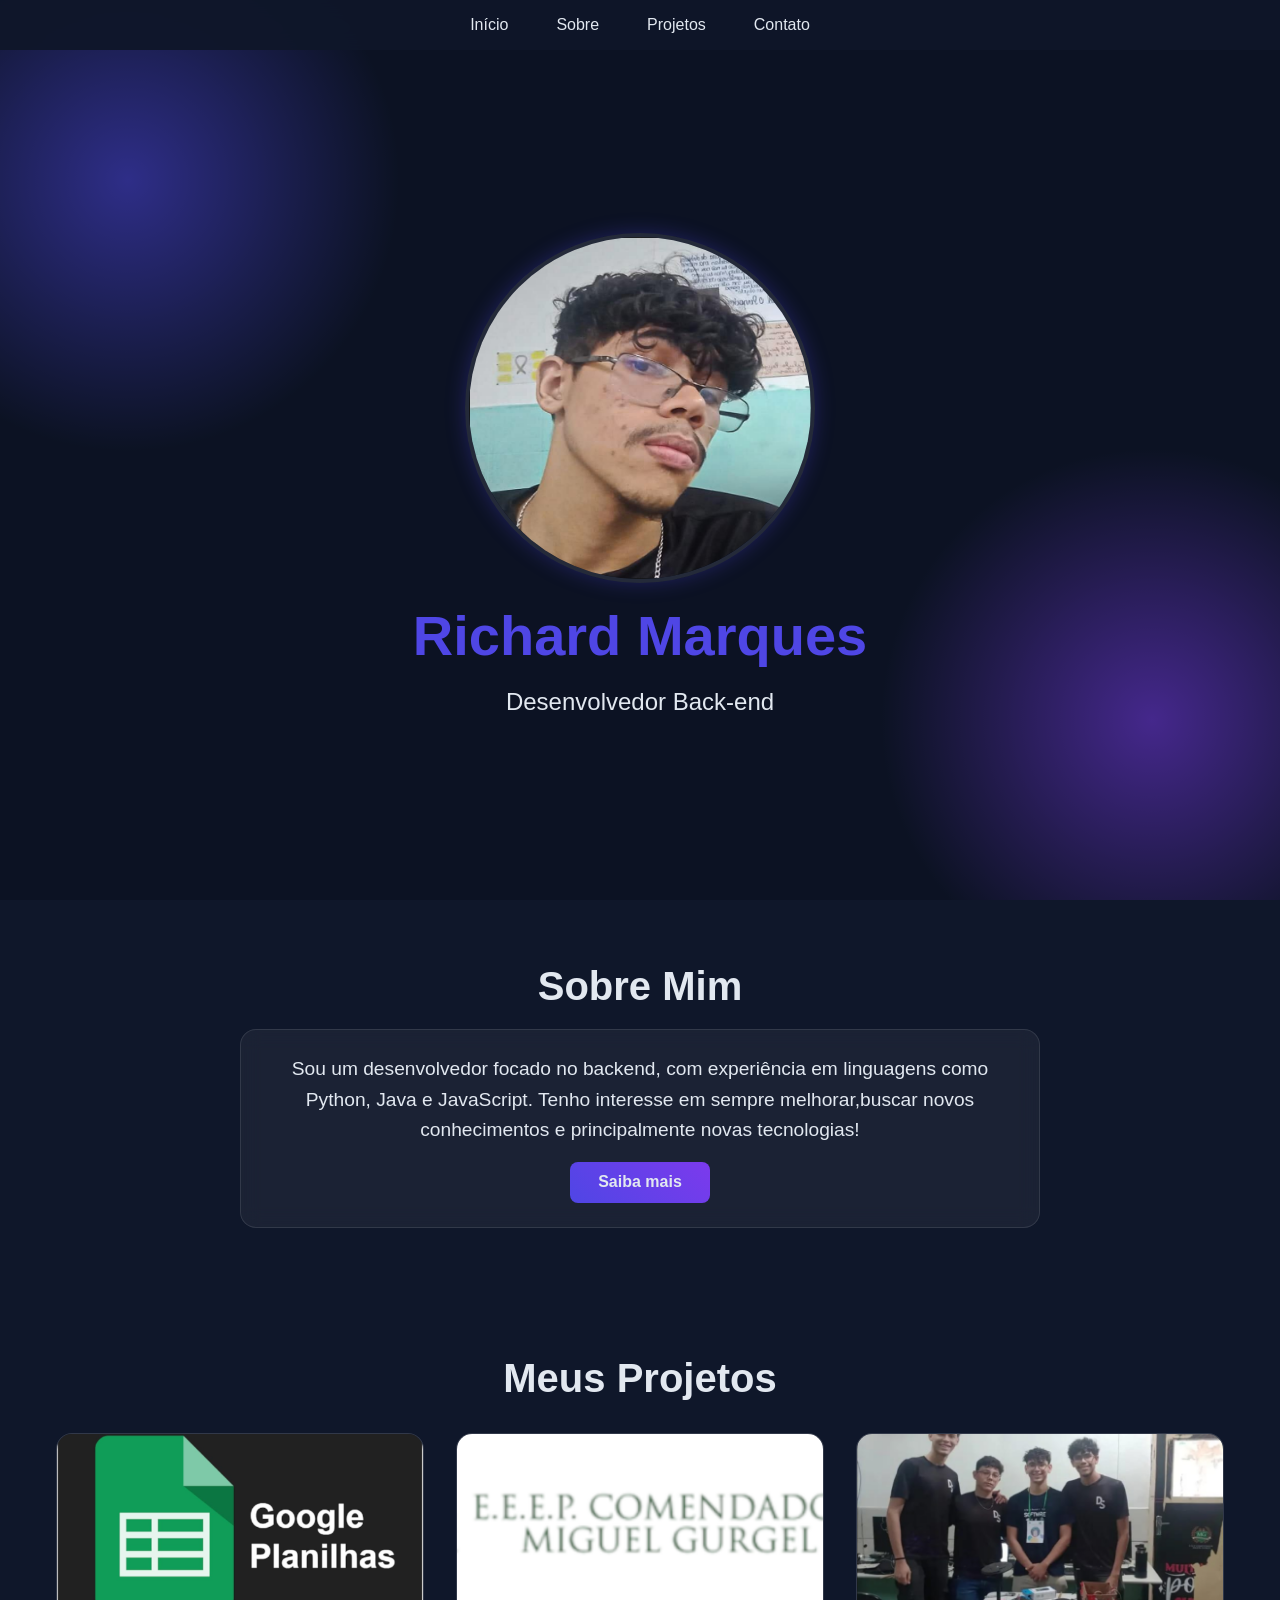
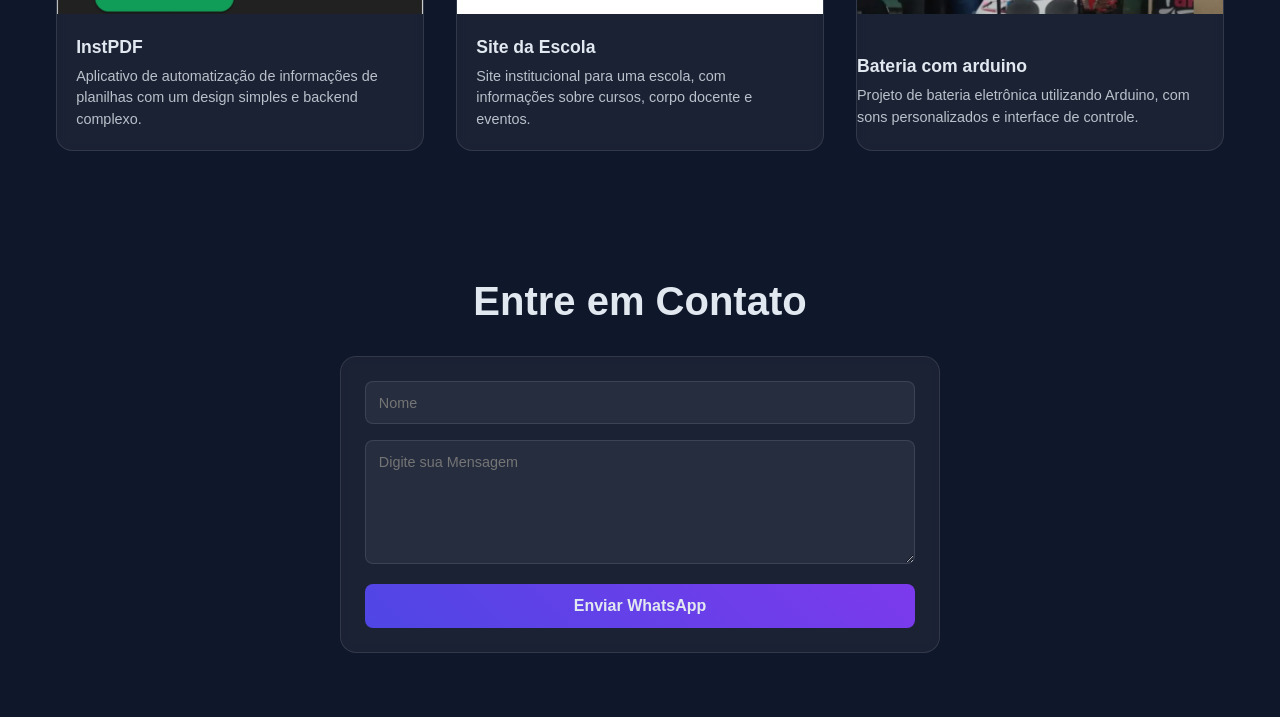
<file: index.html>
<!DOCTYPE html>
<html lang="pt-br">
<head>
    <meta charset="UTF-8">
    <meta name="viewport" content="width=device-width, initial-scale=1.0">
    <link rel="stylesheet" href="styles.css">
    <title>Portifólio</title>
</head>
<body>
    <div class="particulas"></div>


    <nav class="navegacao">
        <ul class="menu">
            <li>
                <a href="#inicio" class="menu-link">Início</a>
            </li>
            <li>
                <a href="#sobre" class="menu-link">Sobre</a>
            </li>
            <li>
                <a href="#projetos" class="menu-link">Projetos</a>
            </li>
            <li>
                <a href="#contatos" class="menu-link">Contato</a>
            </li>
        </ul>
    </nav>
    <main id="inicio" class="cabecalho">
        <img src="imgs\Screenshot_7.png" alt="Minha foto" class="foto-perfil">
        <h1>Richard Marques</h1>
        <p class="cabecalho-sub-titulo">Desenvolvedor Back-end</p>
    </main>

    <section id="sobre" class="sobre">
        <h2 class="sobre-titulo">Sobre Mim</h2>
        <div class="sobre-caixa">
        <p class="sobre-paragrafo ">Sou um desenvolvedor focado no backend, com experiência em linguagens como Python, Java e JavaScript. Tenho interesse em sempre melhorar,buscar novos conhecimentos e principalmente novas tecnologias!</p>   
        <a href="#" class="botao-saiba-mais">Saiba mais</a>
        </div>      
    </section>

    <section id="projetos" class="projetos">
        <h2 class="projetos-titulo">Meus Projetos</h2>
        <div class="projetos-caixa">

            <div class="projetos-card">
                <img src="imgs\Screenshot_8.png" alt="Projeto 1" class="projetos-imagens">
                <div class="caixa-textos-projeto">
                <h3 class="info-projetos">InstPDF</h3>
                <p class="paragrafo-projetos">Aplicativo de automatização de informações de planilhas com um design simples e backend complexo.
                </p>
            </div>
            </div>

            
            <div class="projetos-card">
                <img src="imgs\Screenshot_9.png" alt="Projeto 1" class="projetos-imagens">
                <div class="caixa-textos-projeto">
                <h3 class="info-projetos">Site da Escola</h3>
                <p class="paragrafo-projetos">Site institucional para uma escola, com informações sobre cursos, corpo docente e eventos.
                </p>
            </div>
            </div>

             <div class="projetos-card">
                <img src="imgs\Screenshot_10.png" alt="Projeto 1" class="projetos-imagens">
                <div class="caixa-textos-projeto"></div>
                <h3 class="info-projetos">Bateria com arduino</h3>
                <p class="paragrafo-projetos">Projeto de bateria eletrônica utilizando Arduino, com sons personalizados e interface de controle.
                </p>
            </div>

        </div>
    </section>

    <section id="contatos" class="contatos">
        <h2 class="contatos-titulo">Entre em Contato</h2>

        <form class="formulario-contato" id="formulario" onsubmit="enviarWhats(event)">
            <div class="grupo-form">
                <input placeholder="Nome" class="campo-form" id="nome">
            </div>

        <div class="grupo-form">
            <textarea class="campo-form" placeholder="Digite sua Mensagem" rows="6" id="mensagem"></textarea>
        </div>

        <button type="submit" class="botao-form" >Enviar WhatsApp</button>
    </form>

    </section>

    <script>
        function enviarWhats(event) {
            event.preventDefault()

            const nome = document.getElementById('nome').value;
            const mensagem = document.getElementById('mensagem').value;
            const telefone = '5585996803306'

            const texto = `Nome: ${nome}\n\n${mensagem}`
            const msgFormatada = encodeURIComponent(texto)

            const url = `https://wa.me/${telefone}/?text=${msgFormatada}`

            window.open(url, '_blank')
        } 
          
    </script>
</body>

</html>
</file>
<file: styles.css>
* {
    margin: 0;
    padding: 0;
    box-sizing: border-box;
    font-family: 'Segoe UI', Tahoma, Geneva, Verdana, sans-serif;
}

html {
    scroll-behavior: smooth;
}

:root {
    --primaria: #4f46e5;
    --secundaria: #7c3aed;
    --escuro: #0f172a;
    --maisEscuro: #0a0f1c;
    --claro: #e2e8f0;
    --vidro: rgba(255, 255, 255, 0.1);
}

body {
    background-color: var(--escuro);
    color: var(--claro);
    overflow-x: hidden;
}  

.navegacao {
    position: fixed;
    top: 0;
    background: rgba(15, 23, 42, 0.95);
    width: 100%;
    z-index: 100;
    padding: 1rem;
    backdrop-filter: blur(10px);
}

.menu {
    display: flex;
    justify-content: center;
    list-style: none;
    gap: 1.5rem;
    flex-wrap: wrap;
}
  
.menu-link {
    text-decoration: none;   
    color: var(--claro);
    font-weight: 500;
    position: relative;
    padding: 0.5rem 0;
    font-size: 0.9rem;
    transition: color 0.3s ease;
}

.menu-link::after {
    content: '';
    height: 2px;
    width: 0;
    position: absolute;
    bottom: 0;
    left: 0;
    background: linear-gradient(90deg, var(--primaria), var(--secundaria));
    transition: width 0.5s ease;
}

.menu-link:hover::after {
    width: 100%;
}

.cabecalho {
    min-height: 100vh;
    display: flex;
    justify-content: center;
    align-items: center;
    flex-direction: column;
    padding: 5rem 1rem 2rem;
}

.foto-perfil {
    width: 200px;
    height: 200px;
    box-shadow: 0 0 20px rgba(79, 70, 229, 0.3);
    border-radius: 50%;
    border: 4px solid var(--vidro);
    animation: flutuar 5s ease-in-out infinite;
}

h1 {
    font-size: 2rem;
    color: var(--primaria);
    font-weight: bold;
    margin: 20px;
    text-align: center;
}

.cabecalho-sub-titulo {
    font-size: 1.1rem;
    color: var(--claro);
    text-align: center;
}

.sobre {
    padding: 4rem 1rem; 
}

.sobre-titulo {
    font-size: 2rem;
    color: var(--claro);
    text-align: center;
    margin-bottom: 20px;
}

.sobre-caixa {
    padding: 1.5rem;
    max-width: 800px;
    margin: 0 auto;
    border-radius: 16px;
    border: 1px solid var(--vidro);
    backdrop-filter: blur(10px);
    background: rgba(255, 255, 255, 0.05);
    text-align: center; /* ADICIONADO: centraliza o conteúdo da caixa */
}

.sobre-paragrafo {
    text-align: center;
    font-size: 1rem;
    line-height: 1.6;
}

/* Estilo do botão Saiba mais */
.botao-saiba-mais {
    display: inline-block;
    text-decoration: none;
    text-align: center;
    color: var(--claro);
    background: linear-gradient(45deg, var(--primaria), var(--secundaria));
    padding: 0.6rem 1.2rem;
    border-radius: 8px;
    cursor: pointer;
    font-weight: bold;
    transition: all 0.3s ease;
    font-size: 0.9rem;
    margin-top: 1rem;
    border: none;
    width: auto;
    min-width: 120px;
}

.botao-saiba-mais:hover {
    transform: translateY(-2px);
    box-shadow: 0 5px 15px rgba(79, 70, 229, 0.4);
}

.projetos {
    padding: 4rem 1rem;
}

.projetos-titulo {
    text-align: center;
    font-size: 2rem;
    margin-bottom: 2rem;
}

.projetos-caixa {
    display: grid;
    grid-template-columns: 1fr;
    gap: 1.5rem;
    max-width: 1200px;
    margin: 0 auto;
    padding: 0 1rem;
}

.projetos-card {
    background: rgba(255, 255, 255, 0.05);
    border-radius: 16px;
    backdrop-filter: blur(5px);
    border: 1px solid var(--vidro);
    overflow: hidden;
    transition: all 0.5s ease;
    cursor: pointer;
    max-width: 100%;
}

.projetos-card:hover {
    box-shadow: 0 10px 20px rgba(79, 70, 229, 0.2);
    transform: translateY(-5px);
}

.projetos-imagens {
    height: 180px;
    width: 100%;
    object-fit: cover;
}

.caixa-textos-projeto {
    padding: 1.2rem;
}
 
.paragrafo-projetos {
    color: rgba(226, 232, 240, 0.8);
    line-height: 1.5;
    font-size: 0.9rem;
}

.info-projetos {
    margin-bottom: 0.5rem;
    font-size: 1.1rem;
}

.contatos {
    padding: 4rem 1rem;
}

.contatos-titulo {
    text-align: center;
    font-size: 2rem;
    margin-bottom: 2rem;
}

.formulario-contato {
    max-width: 600px;
    margin: 0 auto;
    background: rgba(255, 255, 255, 0.05);
    backdrop-filter: blur(5px);
    padding: 1.5rem;
    border: 1px solid var(--vidro);
    border-radius: 16px;
}

.campo-form {
    width: 100%;
    padding: 0.8rem;
    background: rgba(255, 255, 255, 0.05);
    border-radius: 8px;
    color: var(--claro);
    border: 1px solid var(--vidro);
    outline: none;
    font-size: 0.9rem;
}

.campo-form:focus {
    border-color: var(--primaria);
    box-shadow: 0 0 10px rgba(79, 70, 229, 0.3);
}

.grupo-form {
    margin-bottom: 1rem;
} 

.botao-form {
    color: var(--claro);
    background: linear-gradient(45deg, var(--primaria), var(--secundaria));
    padding: 0.8rem 1.5rem;
    border-radius: 8px;
    border: none;
    cursor: pointer;
    font-weight: bold;
    width: 100%;
    transition: all 0.3s ease;
    font-size: 1rem;
} 

.botao-form:hover {
    transform: translateY(-2px);
    box-shadow: 0 5px 15px rgba(79, 70, 229, 0.4);
}

.particulas {
    position: fixed;
    top: 0;
    left: 0;
    width: 100%;
    height: 100%;
    z-index: -1;
    opacity: 0.5;
    background: radial-gradient(circle at 10% 20%, var(--primaria) 0%, transparent 20%), radial-gradient(circle at 90% 80%, var(--secundaria) 0%, transparent 20%), var(--maisEscuro);
    pointer-events: none;
}

@keyframes flutuar {
    0%, 100% {
        transform: translateY(0);
    }
    50% {
        transform: translateY(-15px);
    }
}

/* Tablet (768px a 1024px) */
@media (min-width: 768px) {
    .menu {
        gap: 3rem;
    }
    
    .menu-link {
        font-size: 1rem;
    }
    
    .foto-perfil {
        width: 280px;
        height: 280px;
    }
    
    h1 {
        font-size: 3rem;
    }
    
    .cabecalho-sub-titulo {
        font-size: 1.3rem;
    }
    
    .projetos-caixa {
        grid-template-columns: repeat(2, 1fr);
        gap: 2rem;
    }
    
    .sobre-titulo, 
    .projetos-titulo, 
    .contatos-titulo {
        font-size: 2.5rem;
    }
    
    .botao-saiba-mais {
        padding: 0.7rem 1.5rem;
        font-size: 1rem;
        min-width: 140px;
    }
}

/* Desktop (acima de 1024px) */
@media (min-width: 1024px) {
    .foto-perfil {
        width: 350px;
        height: 350px;
    }
    
    h1 {
        font-size: 3.5rem;
    }
    
    .cabecalho-sub-titulo {
        font-size: 1.5rem;
    }
    
    .projetos-caixa {
        grid-template-columns: repeat(auto-fit, minmax(300px, 1fr));
        gap: 2rem;
    }
    
    .projetos-card:hover {
        transform: translateY(-10px) scale(1.03);
    }
    
    .sobre-paragrafo {
        font-size: 1.2rem;
    }
}

/* Ajustes para telas muito pequenas (menos de 480px) */
@media (max-width: 480px) {
    .menu {
        gap: 1rem;
    }
    
    .menu-link {
        font-size: 0.8rem;
    }
    
    .foto-perfil {
        width: 150px;
        height: 150px;
    }
    
    h1 {
        font-size: 1.5rem;
    }
    
    .cabecalho-sub-titulo {
        font-size: 0.9rem;
    }
    
    .sobre-titulo,
    .projetos-titulo,
    .contatos-titulo {
        font-size: 1.5rem;
    }
    
    .sobre-paragrafo {
        font-size: 0.9rem;
    }
    
    .projetos-imagens {
        height: 150px;
    }
    
    .formulario-contato {
        padding: 1rem;
    }
    
    .campo-form {
        padding: 0.7rem;
        font-size: 0.85rem;
    }
    
    .botao-saiba-mais {
        padding: 0.5rem 1rem;
        font-size: 0.85rem;
        min-width: 100px;
    }
}
</file>
